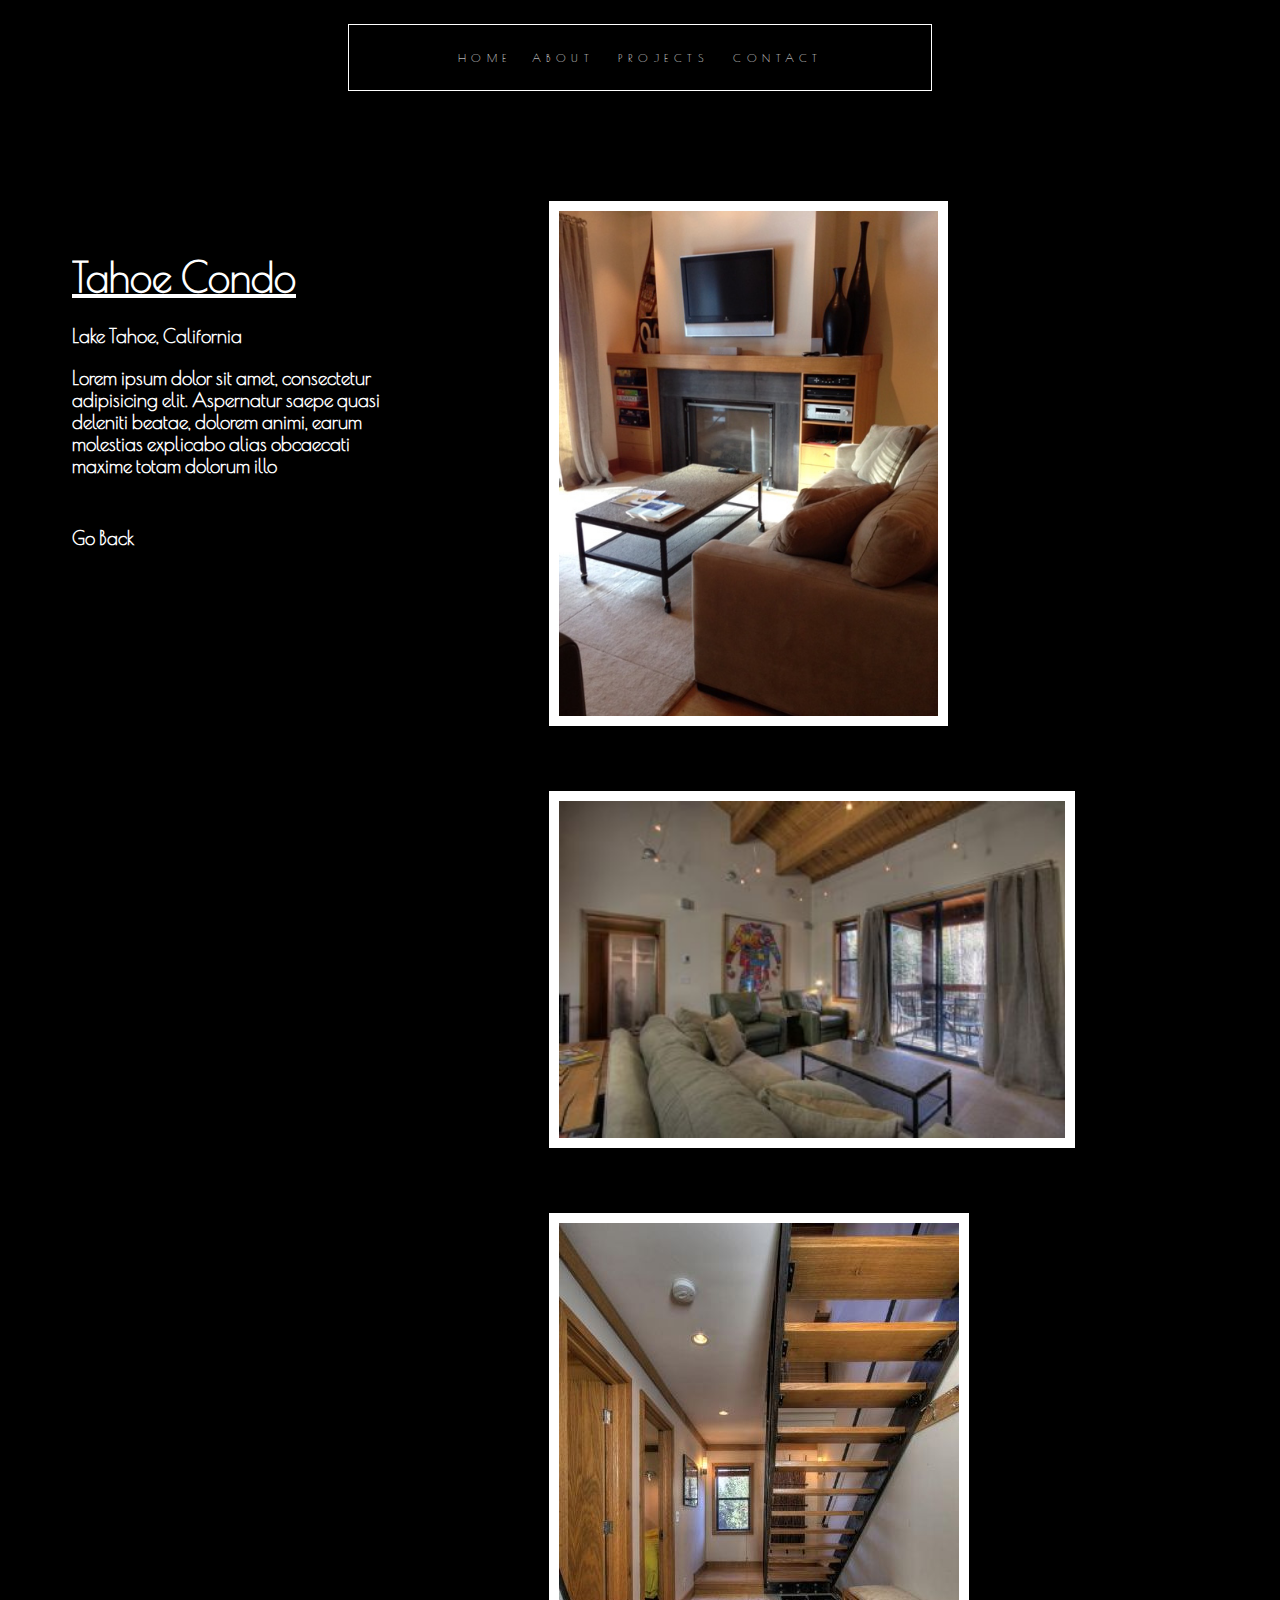
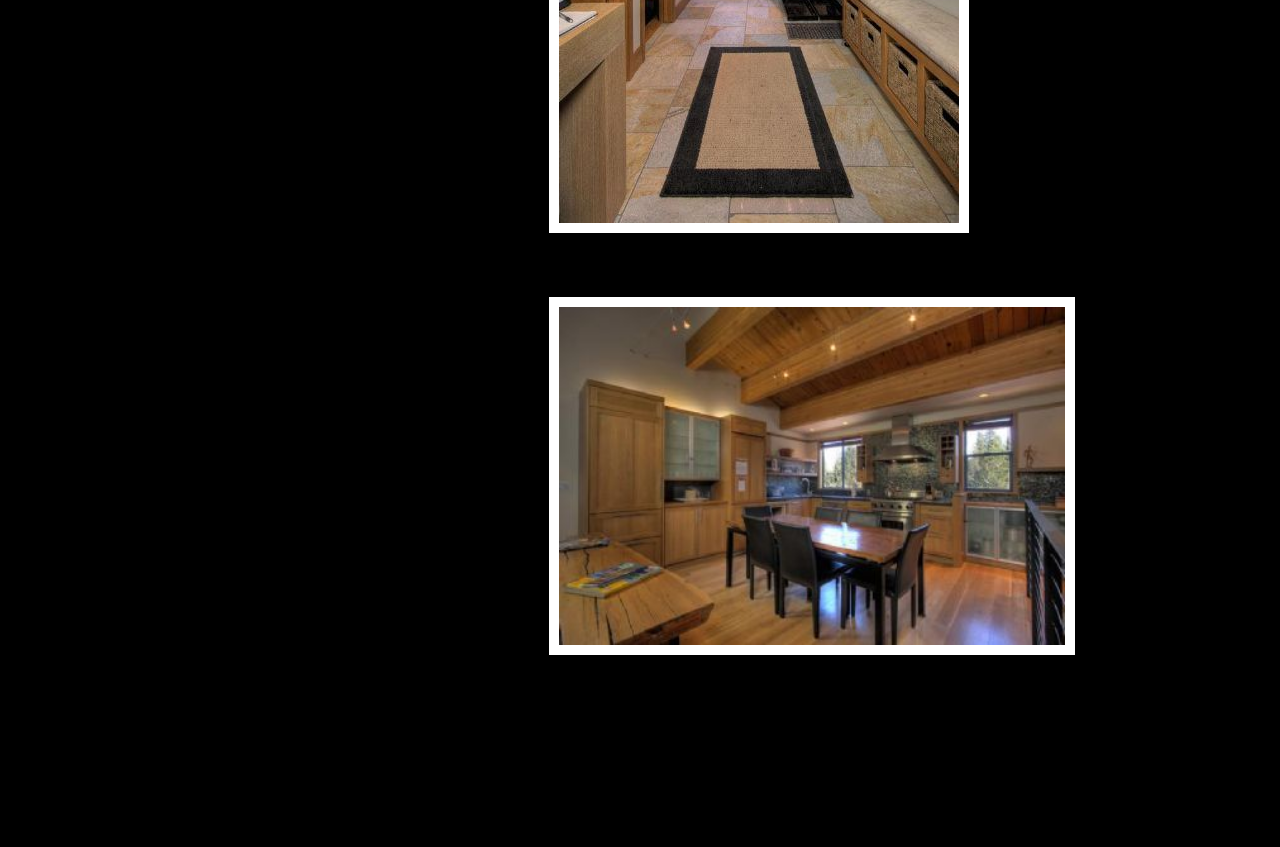
<file: project2.html>
<!DOCTYPE html>
<html>
  <head>
    <meta charset="utf-8">
    <title>Tahoe Condo</title>
    <link rel="stylesheet" href="css/project1.css">
    <script src="http://code.jquery.com/jquery-2.1.3.js"></script>
    <script type="text/javascript" src="js/project2.js"></script>
    <link href='https://fonts.googleapis.com/css?family=Poiret+One' rel='stylesheet' type='text/css'>
    <script src="js/hamburgler.js"> </script>
    <link rel="stylesheet" href="css/hamburgler.css">
  </head>
  <body>
    <div class="menu">
      <div class="mobilenav">
        <ul>
          <li><a href="index.html#home">Home</a></li>
          <li><a href="index.html#about">About</a></li>
          <li><a href="index.html#contact">Contact</a></li>
            <li><a href="#" class="dropbtn">Projects</a>
              <div class="dropdown-content" id="myDropdown">
                <a href="project1.html">Professorville House</a>
                <a href="project2.html">Tahoe Condo</a>
                <a href="project3.html">Cape Cod Retreat</a>
                <a href="project4.html">Italian Villa</a>
              </div>
            </li>
          </li>
        </ul>
      </div>
      <a href="javascript:void(0)" class="icon">
      <div class="hamburger">
        <div class="menui top-menu"></div>
        <div class="menui mid-menu"></div>
        <div class="menui bottom-menu"></div>
      </div>
      </a>
    </div>
    <div class="header">
      <nav class="navbar">
        <ul>
          <li><a href="index.html">Home</a><li>
          <li><a href="index.html#about">About</a></li>
          <li><a href="index.html#project-section">Projects</a></li>
          <li><a href="index.html#contact">Contact</a></li>
        </ul>
      </nav>
    </div>
      <main id="work">
      <section class="description">
        <div class="detail">
          <h1>Tahoe Condo</h1>
          <h3>Lake Tahoe, California<h3>
          <p>Lorem ipsum dolor sit amet, consectetur adipisicing elit. Aspernatur saepe quasi deleniti beatae, dolorem animi, earum molestias explicabo alias obcaecati maxime totam dolorum illo</p>
          <a class="back" href="index.html#home">Go Back</a>
        </div>
      </section>
      <section class="project-photos">
        <div class="photos">
          <img src="images/tahoe_condo/IMG_0498.jpg" class="photo" style="width: 75%; height: 75%;">
          <img src="images/tahoe_condo/tahoe2.jpg" class="photo" style="width: 100%; height: 75%;">
          <img src="images/tahoe_condo/tahoe5.jpg" class="photo" style="width: 75; height: 75%;">
          <img src="images/tahoe_condo/tahoe4.jpg" class="photo" style="width: 100%; height: 75%;">
        </div>
      </section>
    </main>
    <footer class="style"></footer>
  </body>
</html>
</file>
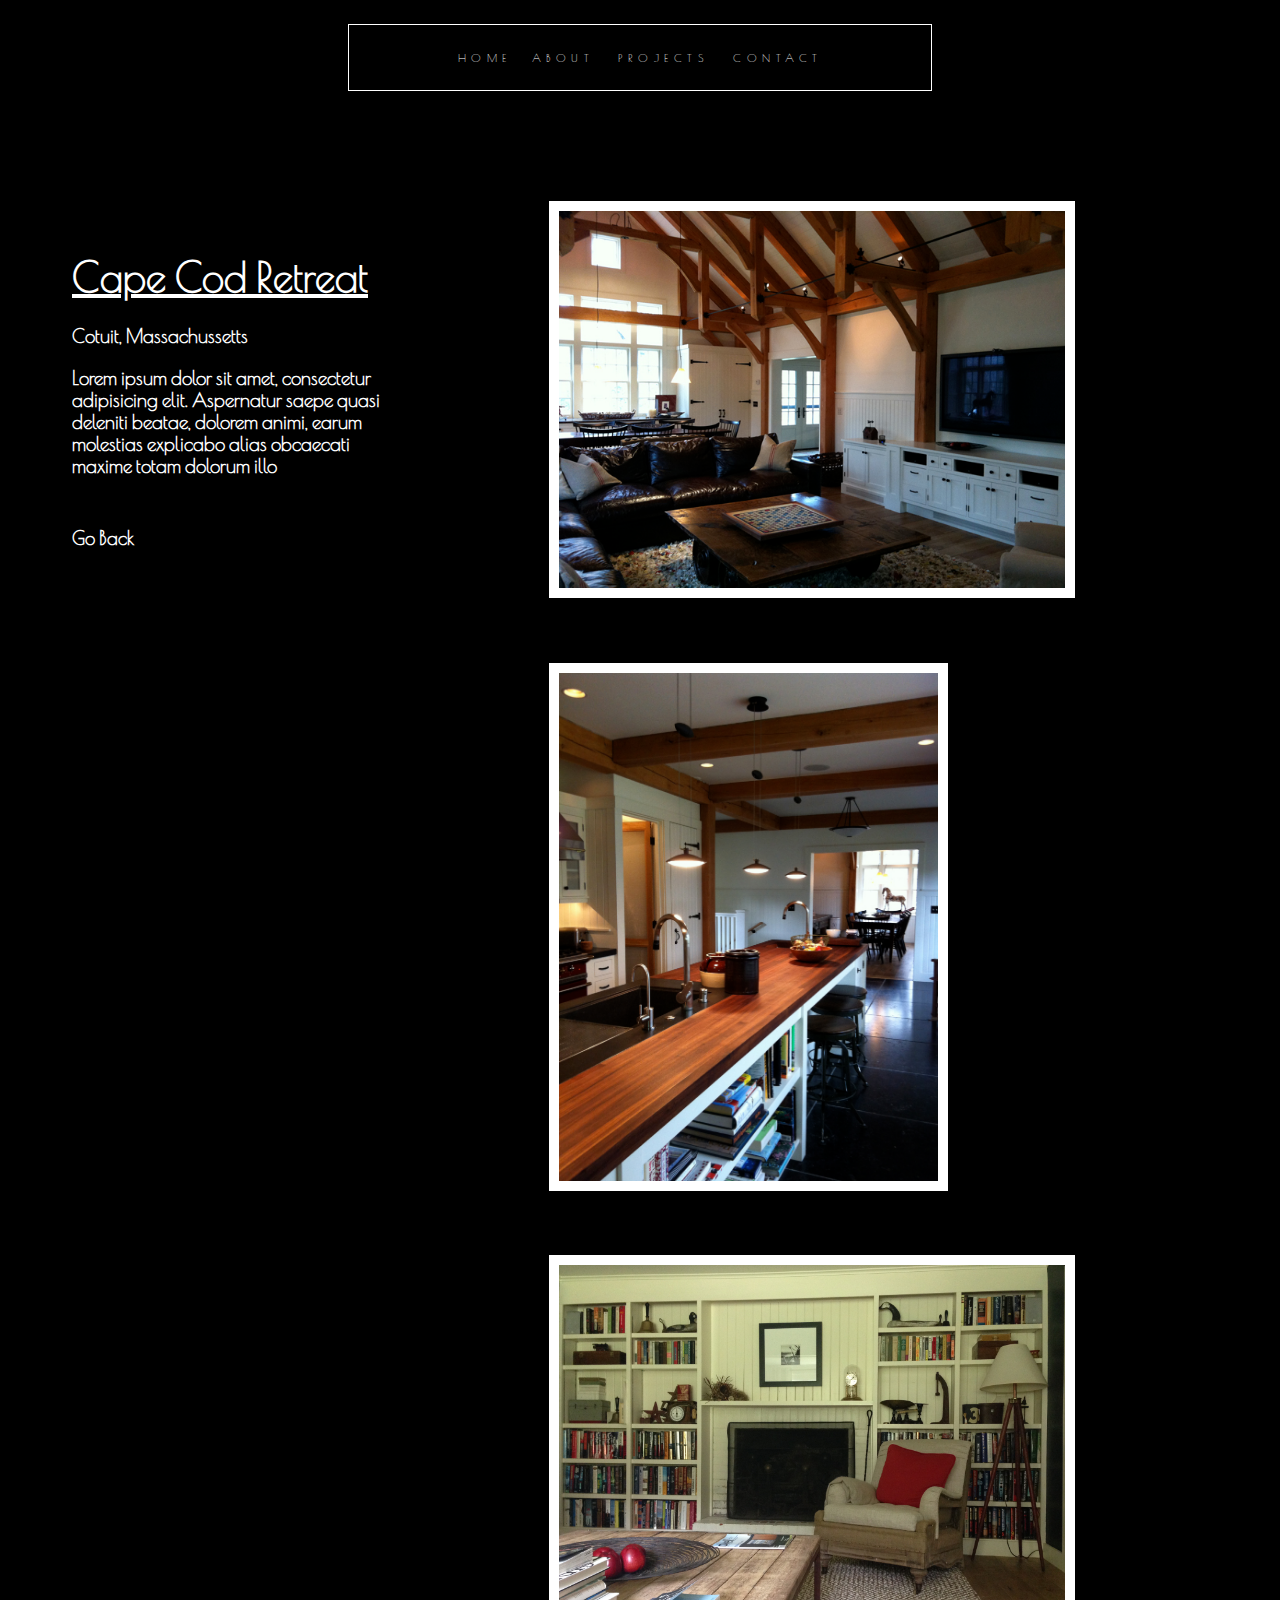
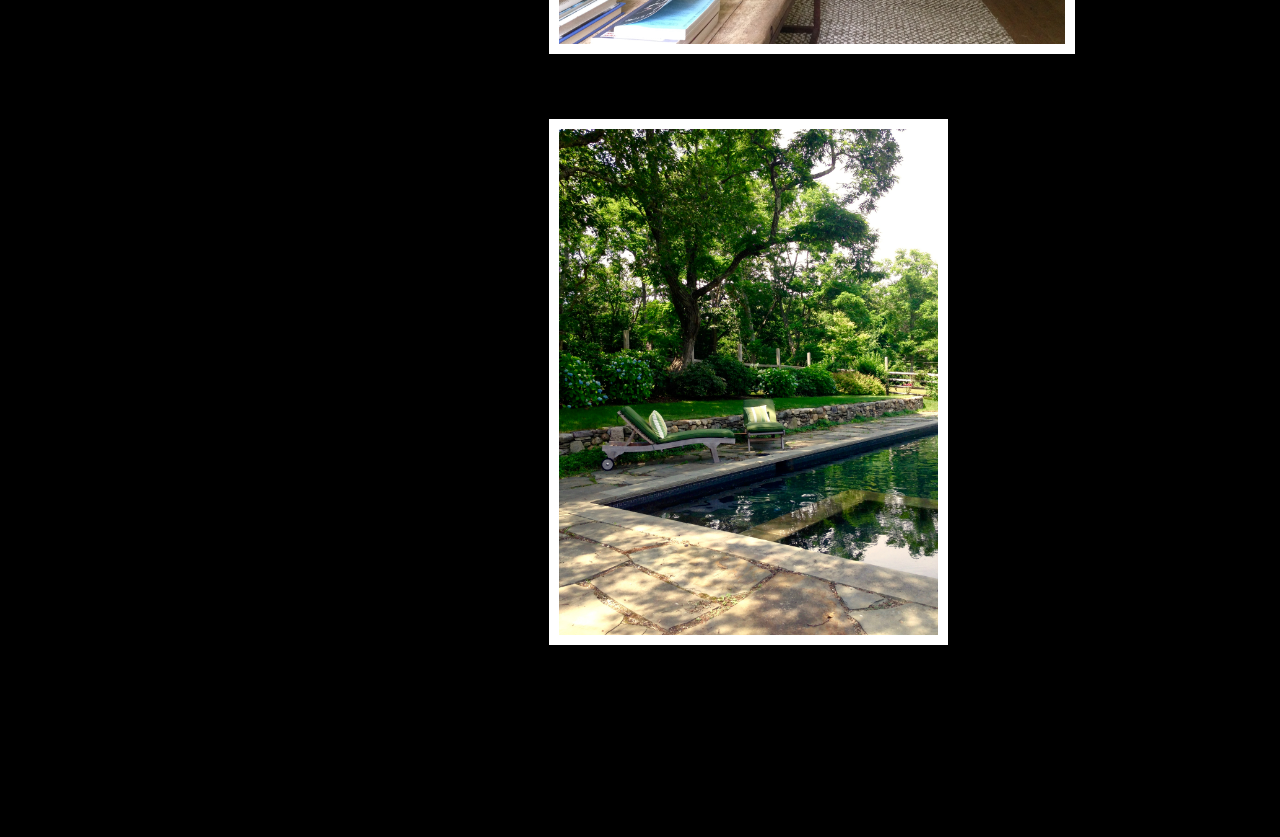
<file: project3.html>
<!DOCTYPE html>
<html>
  <head>
    <meta charset="utf-8">
    <title>Cape Code House</title>
    <link rel="stylesheet" href="css/project1.css">
    <script src="http://code.jquery.com/jquery-2.1.3.js"></script>
    <script type="text/javascript" src="js/project1.js"></script>
    <link href='https://fonts.googleapis.com/css?family=Poiret+One' rel='stylesheet' type='text/css'>
    <script src="js/hamburgler.js"> </script>
    <link rel="stylesheet" href="css/hamburgler.css">
  </head>
  <body>
    <div class="menu">
      <div class="mobilenav">
        <li><a href="index.html#home">Home</a></li>
        <li><a href="index.html#about">About</a></li>
        <li><a href="index.html#contact">Contact</a></li>
          <li><a href="#" class="dropbtn">Projects</a>
            <div class="dropdown-content" id="myDropdown">
              <a href="project1.html">Professorville House</a>
              <a href="project2.html">Tahoe Condo</a>
              <a href="project3.html">Cape Cod Retreat</a>
              <a href="project4.html">Italian Villa</a>
            </div>
          </li>
      </div>
      <a href="javascript:void(0)" class="icon">
      <div class="hamburger">
        <div class="menui top-menu"></div>
        <div class="menui mid-menu"></div>
        <div class="menui bottom-menu"></div>
      </div>
      </a>
    </div>
    <div class="header">
      <nav class="navbar">
        <ul>
          <li><a href="index.html#home">Home</a><li>
          <li><a href="index.html#about">About</a></li>
          <li><a href="index.html#project-section">Projects</a></li>
          <li><a href="index.html#contact">Contact</a></li>
        </ul>
      </nav>
    </div>
      <main id="work">
      <section class="description">
        <div class="detail">
          <h1>Cape Cod Retreat</h1>
          <h3>Cotuit, Massachussetts<h3>
          <p>Lorem ipsum dolor sit amet, consectetur adipisicing elit. Aspernatur saepe quasi deleniti beatae, dolorem animi, earum molestias explicabo alias obcaecati maxime totam dolorum illo</p>
          <a class="back" href="index.html#home">Go Back</a>
        </div>
      </section>
      <section class="project-photos">
        <div class="photos">
          <img src="images/cape_cod/IMG_2503.JPG" class="photo" style="width: 100%; height: 75%;">
          <img src="images/cape_cod/IMG_2511.JPG" class="photo" style="width: 75%; height: 75%;">
          <img src="images/cape_cod/IMG_3931.jpg" class="photo" style="width: 100%; height: 75%;">
          <img src="images/cape_cod/IMG_6580_2.jpg" class="photo" style="width: 75%; height: 75%;">
        </div>
      </section>
    </main>
    <footer class="style">
    </footer>
  </body>
</html>
</file>
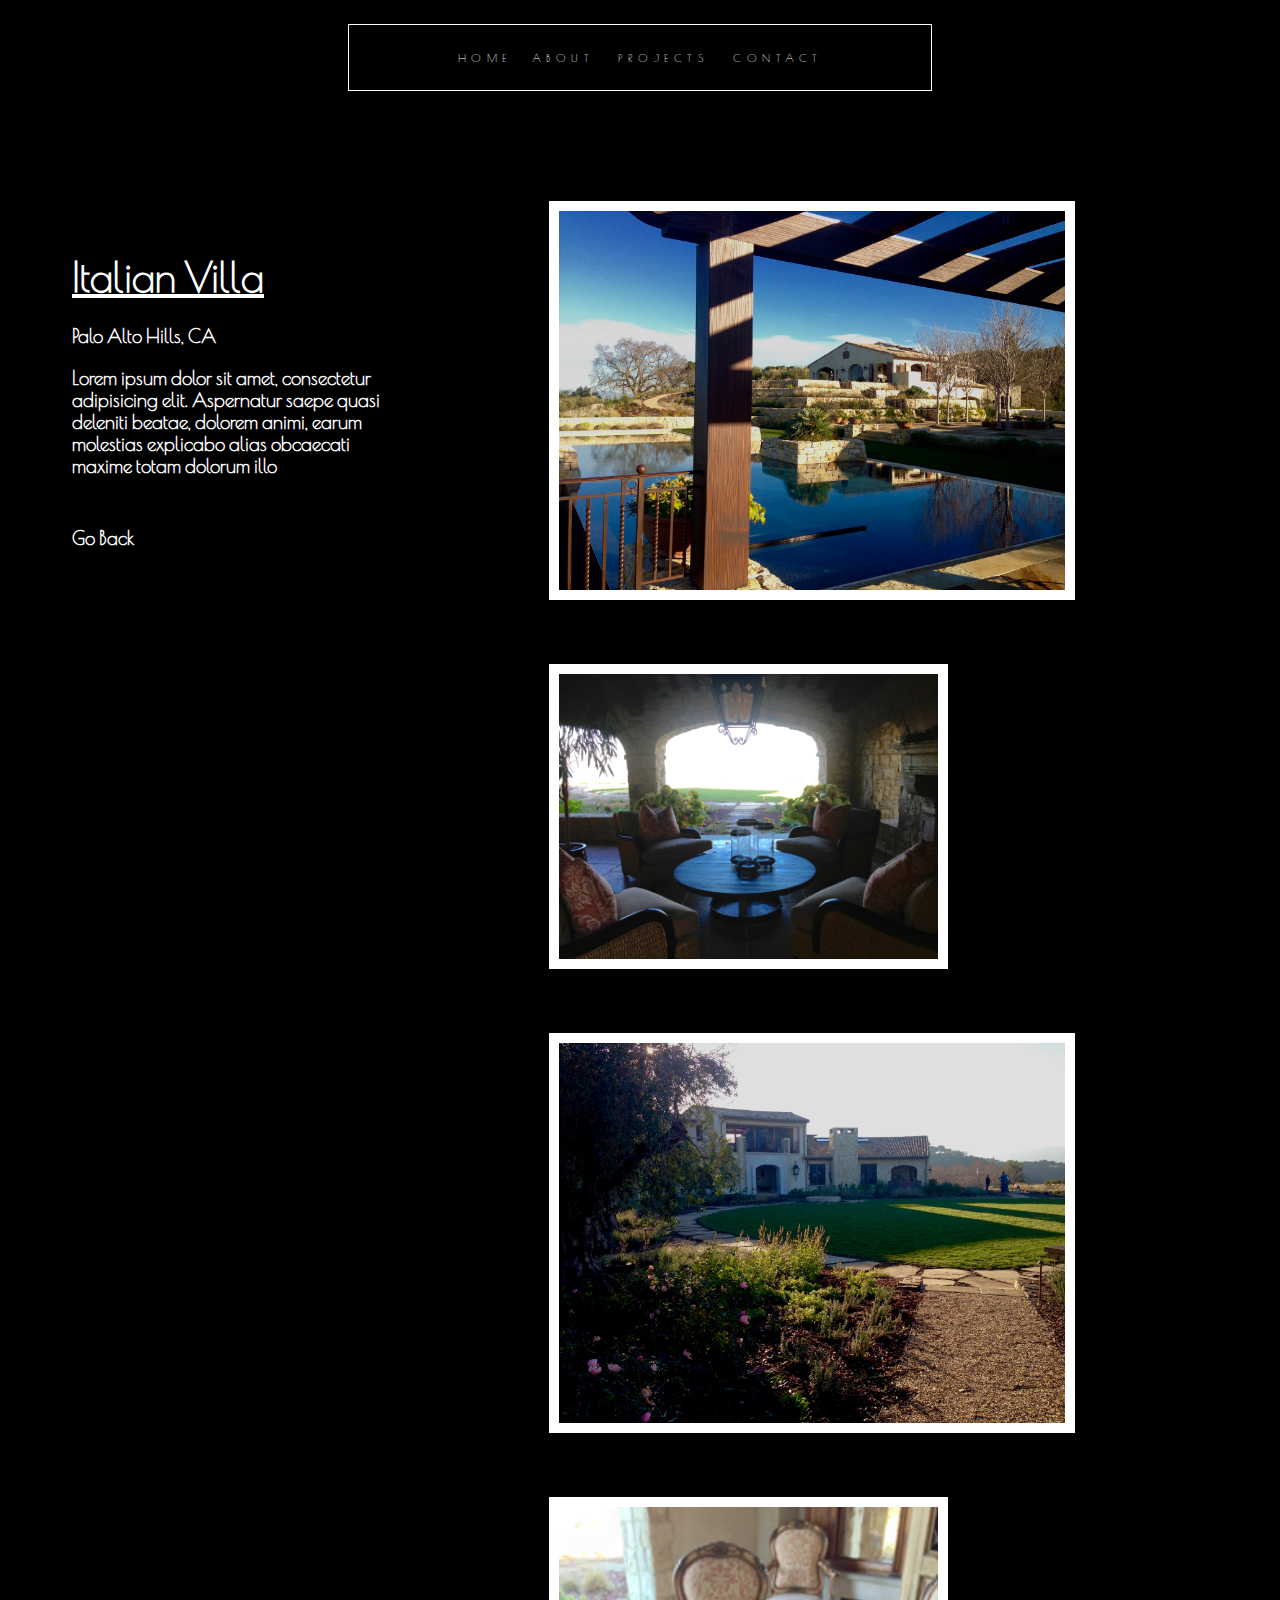
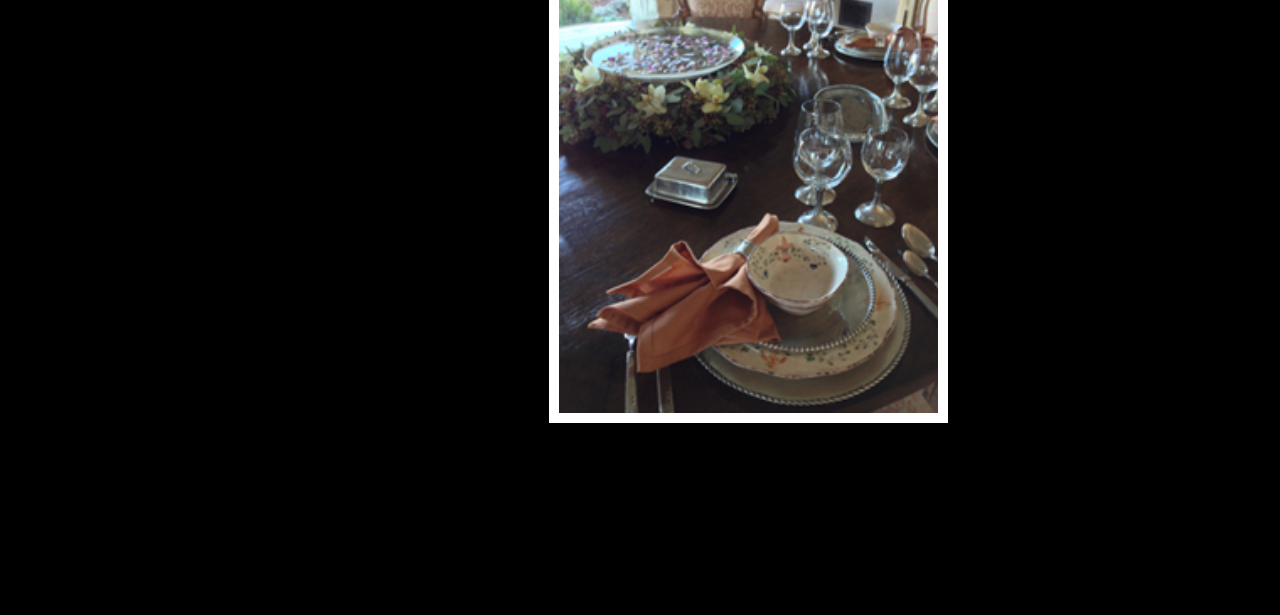
<file: project4.html>
<!DOCTYPE html>
<html>
  <head>
    <meta charset="utf-8">
    <title>Italian Villa</title>
    <link rel="stylesheet" href="css/project1.css">
    <script src="http://code.jquery.com/jquery-2.1.3.js"></script>
    <script type="text/javascript" src="js/project1.js"></script>
    <link href='https://fonts.googleapis.com/css?family=Poiret+One' rel='stylesheet' type='text/css'>
    <script src="js/hamburgler.js"> </script>
    <link rel="stylesheet" href="css/hamburgler.css">
  </head>
  <body>
    <div class="menu">
      <div class="mobilenav">
        <li><a href="index.html#home">Home</a></li>
        <li><a href="index.html#about">About</a></li>
        <li><a href="index.html#contact">Contact</a></li>
          <li><a href="#" class="dropbtn">Projects</a>
            <div class="dropdown-content" id="myDropdown">
              <a href="project1.html">Professorville House</a>
              <a href="project2.html">Tahoe Condo</a>
              <a href="project3.html">Cape Cod Retreat</a>
              <a href="project4.html">Italian Villa</a>
            </div>
          </li>
      </div>
      <a href="javascript:void(0)" class="icon">
      <div class="hamburger">
        <div class="menui top-menu"></div>
        <div class="menui mid-menu"></div>
        <div class="menui bottom-menu"></div>
      </div>
      </a>
    </div>
    <div class="header">
      <nav class="navbar">
        <ul>
          <li><a href="index.html#home">Home</a><li>
          <li><a href="index.html#about">About</a></li>
          <li><a href="index.html#project-section">Projects</a></li>
          <li><a href="index.html#contact">Contact</a></li>
        </ul>
      </nav>
    </div>
      <main id="work">
      <section class="description">
        <div class="detail">
          <h1>Italian Villa</h1>
          <h3>Palo Alto Hills, CA<h3>
          <p>Lorem ipsum dolor sit amet, consectetur adipisicing elit. Aspernatur saepe quasi deleniti beatae, dolorem animi, earum molestias explicabo alias obcaecati maxime totam dolorum illo</p>
          <a class="back" href="index.html#home">Go Back</a>
        </div>
      </section>
      <section class="project-photos">
        <div class="photos">
          <img src="images/italian_villa/chamber3.jpg" class="photo" style="width: 100%; height: 75%;">
          <img src="images/italian_villa/chamber1.jpg" class="photo" style="width: 75%; height: 75%;">
          <img src="images/italian_villa/chamber6.jpg" class="photo" style="width: 100%; height: 75%;">
          <img src="images/italian_villa/detail.jpg" class="photo" style="width: 75%; height: 75%;">
        </div>
      </section>
    </main>
    <footer class="style">
    </footer>
  </body>
</html>
</file>
<file: css/project1.css>
/*{
  background-color: white;
  color: green;
  outline: 1px solid red;
}*/

html {
  background-color: black;
}

body {
  background-color: black;

}

.header {
  width: 100%;
  background-color: black;
}

.style {
  background-color: black;
  color: white;
  text-decoration: none;

}

.header {
  width: 100%;
  background-color: transparent;
  bottom: auto;
  padding-top: 0;
  margin: 0 auto;
  margin-top: 25px;
  bottom: auto;
}


.navbar {
  border-radius: none;
  width: auto;
  border: 0;
  padding-left: 2%;
  padding-right: 2%;
  margin: 0;
  height: auto;
  margin-top: 10px;
  margin-left: 27%;
  margin-right: 27%;
  font-family: 'Poiret One', sans-serif;
  outline: 1px solid white;
}

.navbar ul {
    list-style-type: none;
    margin-left: 0;
    width: 100%;
    text-align: center;
    display: block;
    display: inline-block;
    padding-left: 0;
}

.navbar li {
  display: inline-block;
  width: auto;
}

.navbar li a {
    display: block;
    font-size: 11px;
    text-transform: uppercase;
    letter-spacing: .5em;
    padding: 10px;
    background-color: ;
    text-decoration: none;
    height: auto;
    color: white;

}

.navbar li a:hover {
  display:block;
  background-color: black;
  color: white;
  border-radius: 2px;
  opacity: .5
}


li.dropdown {
  display: inline-block;
}

.dropdown-content {
  display:none;
  position: absolute;
  background: rgba(0, 0, 0, 0);
  min-width; 160px;
  margin-top: 20px;
}

.dropdown-content a {
  color: black;
  padding: 12px 16px;
  text-decoration: none;
  display: block;
  text-align: left;
}

.dropdown-content a:hover{
  background-color: black;
  color: white;
  opacity: .5;
}

.description {
  float: left;
  max-width: 26%;
  min-width: 300px;
  height: 100%;
  display: block;
  margin-top: 5%;
  padding-top: 100px;
  padding-bottom: 40%;
  margin-bottom: 60px;
  margin-left: 5%;
  position: fixed;
  font-family: 'Poiret One', cursive;
  font-weight: 600;
  background-color: black;
  color: white;
}

p {
  background-color: black;
  color: white;
  margin: 0px;
  padding-bottom: 50px;
}

h1 {
  background-color: black;
  color: white;
  margin: 0px;
  padding-bottom: 25px;
  text-decoration: underline;
  font-size: 40px;

}

h3 {
  background-color: black;
  color: white;
  margin: 0px;
  padding-bottom: 20px;
}

.project-photos {
  float: right;
  width: 100%;
  height: auto;
  margin-right: 5%;
  margin-left: 100px;
  margin-bottom: 10px;
  padding-top: 60px;
  padding-bottom: 60px;
  background-color: black;
}

.photos {
  background-color: black;
  display:block;
  height: auto;
  width: auto;
  margin-left: 45%;
  margin-right: 10%;
  margin-bottom: 20px;
  padding-top: 10px
  padding-bottom: 10px;
  padding-right: 5%;

}

.photo  {
  margin-left: 7%;
  margin-right: 15%;
  margin-top: 10%;
  margin-bottom: 10px;
  padding: 10px;
  background-color: white;

}

.back {
  padding-top: 75px;
  text-decoration: none;
  color: white;
}

.back:hover {
  color: grey;
}


footer {
  height: 50px;
  width: 100%;
  clear: both;
  padding-top: 30px;
}

.menu {
  display: none;
}

@media screen and (max-width: 1017px) {
  .menu {
    display:block;
  }

  .navbar {
    display: none;
  }

  .project-photo {
    clear: both;
  }
}

@media screen and (max-width: 870px) {

  .description {
    width: 100%;
    max-width: none;
    float: none;
    position: relative;
    max-width: 400px;
    margin-left: 25%;
    padding-bottom: 0;
  }

  .project-photos {
    clear: both;
    margin-left: 0;
    padding-top: 0;
  }

  .photos {
    margin-left: 25%;
    width: auto;
  }
}

}
</file>
<file: css/hamburgler.css>
*{   -webkit-tap-highlight-color: rgba(0,0,0,0);
    -webkit-tap-highlight-color: transparent; /* For some Androids */
}

.top-animate {
    background: #fff !important;
    top: 13px !important;
    -webkit-transform: rotate(45deg);
    transform: rotate(45deg);
}
.mid-animate {
    opacity: 0;
}
.bottom-animate {
    background: #fff !important;
    top: 13px !important;
    -webkit-transform: rotate(-225deg);
    transform: rotate(-225deg);
}
.top-menu {
    top: 5px;
    width: 25px;
    height: 2px;
    border-radius: 10px;
    background-color: #F9A530;
}
.mid-menu {
    top: 13px;
    width: 25px;
    height: 2px;
    border-radius: 10px;
    background-color: #F9A530;
}
.bottom-menu {
    top: 21px;
    width: 25px;
    height: 2px;
    border-radius: 10px;
    background-color: #F9A530;
}
.menui {
    background: #fff;
    transition: 0.6s ease;
    transition-timing-function: cubic-bezier(.75, 0, .29, 1.01);
    margin-top: 10px;
    position: absolute;
}


.icon {
    z-index: 999;
    position: fixed;
    display: block;
    padding: 9px;
    height: 32px;
    width:32px;
    margin: 0px;
    top: 20px;
    left: 40px;
}

.mobilenav {
    font-family: inherit;
    top: 50px;
    left: 0;
    z-index: 999;
    display: none;
    position: fixed;
    width: 100%;
    height: 100%;
    background: rgba(0, 0, 0, 0.9);
}
.mobilenav li {
    list-style-type: none;
    text-align: left;
    padding: 10px 10px 10px 40px;
    margin-top: 5px;
    text-align: left;
}
.mobilenav li a {
    font-size: 150%;
    font-family: 'Poiret One', sans-serif;
    color: #fff;
    text-decoration: none;
    font-weight: 300;
    width: 100%;
}

.mobilenav li a:hover {
  color: white;
  opacity: .5;

}
.mobilenav li:first-child {
    margin-top: 60px;
}
</file>
